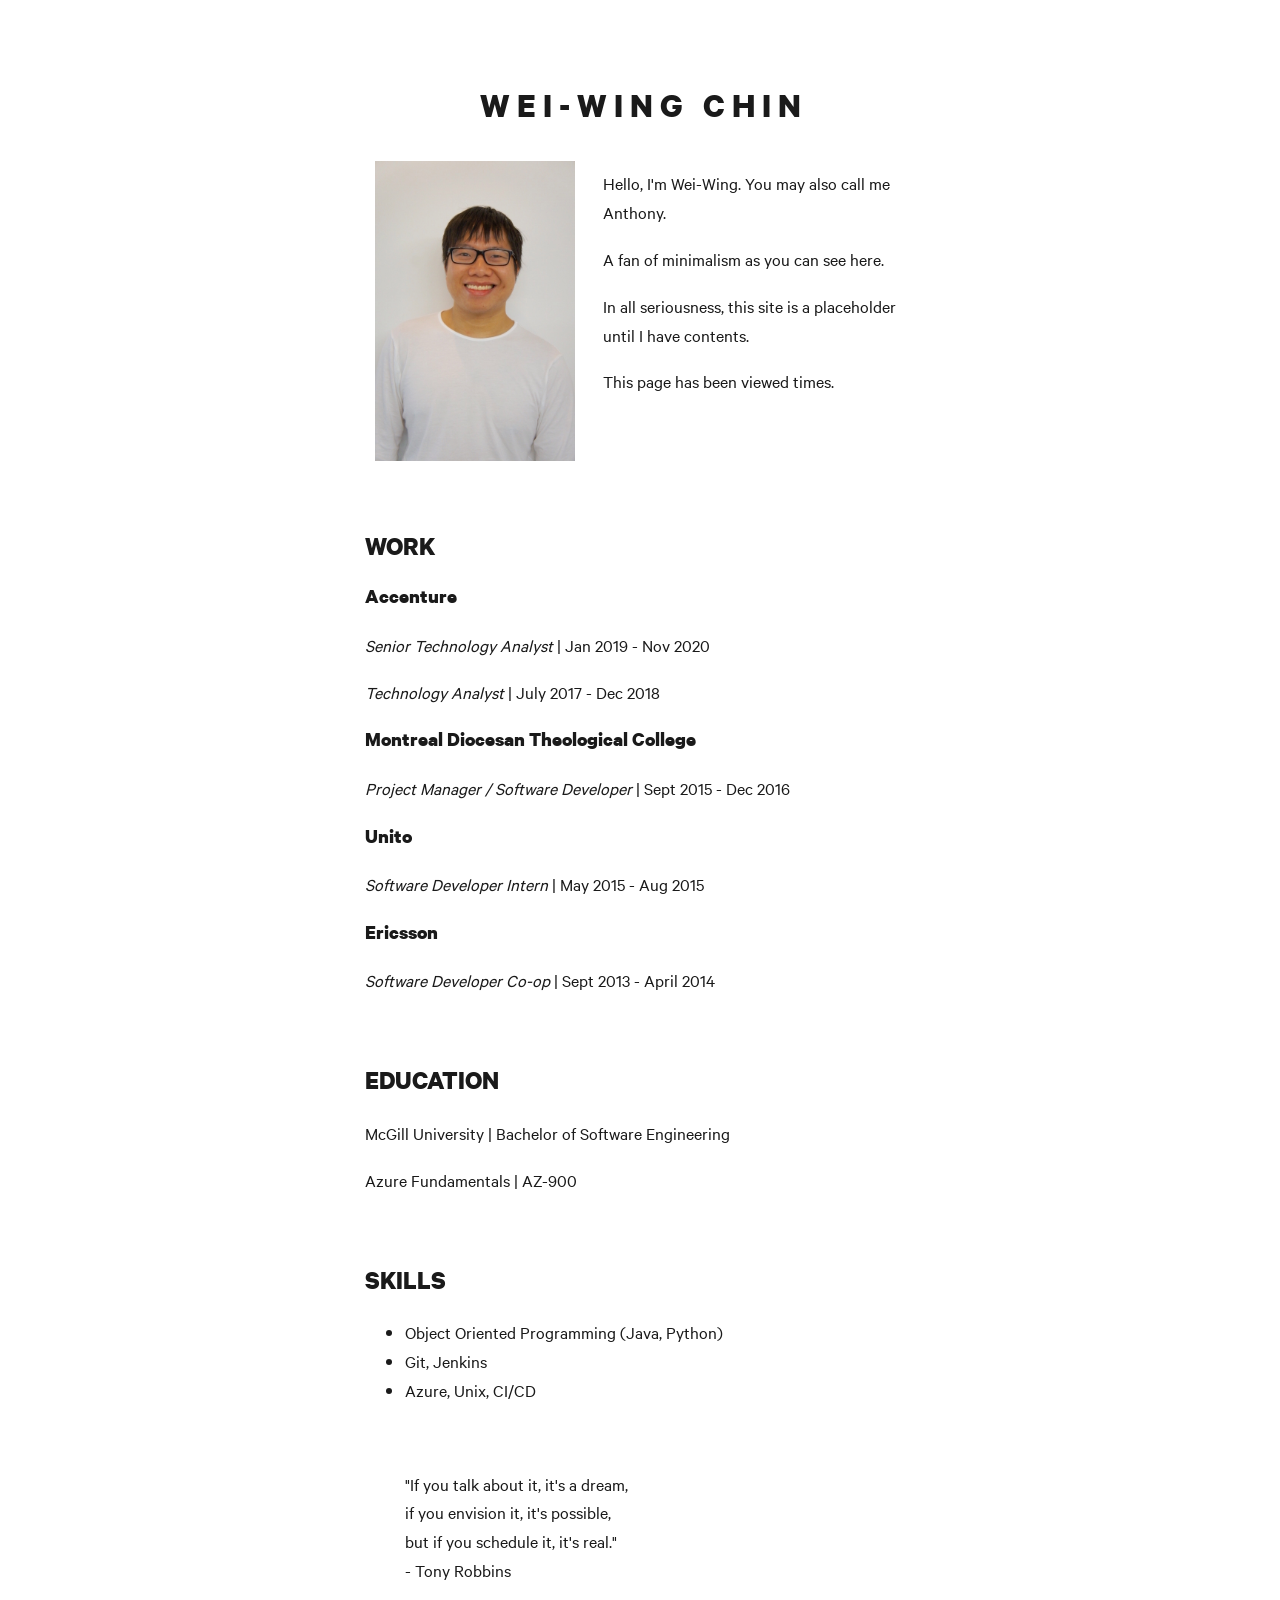
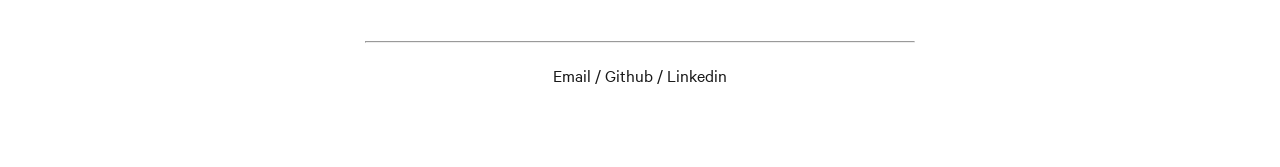
<file: index.html>
<!DOCTYPE html>
<html>
<head>
    <meta charset="utf-8" />
    <link rel="stylesheet" href="style.css">
	<link rel="shortcut icon" href="images/favicon.ico">
    <title>WEI WING CHIN</title>
</head>
<body>
    <!-- <h1>Hello, <em>I'm</em> Wei-Wing</h1> -->
    <pre><h1>W E I - W I N G   C H I N</pre></h1>
    <!-- <aside>or you may call me Anthony</aside> -->

    <div class="fancyPositioning">
        <div class="picture-left">
           <figure>
              <img src="images/me.jpeg">
           </figure>
        </div>
        <div class="tleft">
            <p>Hello, I'm Wei-Wing. You may also call me Anthony.</p>
            <p>A fan of minimalism as you can see here.</p>
            <p>In all seriousness, this site is a placeholder until I have contents.</p>
            <p>This page has been viewed <a id="count"></a> times.</p>
        </div>
    </div>
    <br>
    <h2>WORK</h2>
    <h3>Accenture</h3>
    <p><em>Senior Technology Analyst</em> | Jan 2019 - Nov 2020</p>
    <p><em>Technology Analyst</em> | July 2017 - Dec 2018</p>
    <h3>Montreal Diocesan Theological College</h3>
    <p><em>Project Manager / Software Developer</em> | Sept 2015 - Dec 2016</p>
    <h3>Unito</h3>
    <p><em>Software Developer Intern</em> | May 2015 - Aug 2015</p>
    <h3>Ericsson</h3>
    <p><em>Software Developer Co-op</em> | Sept 2013 - April 2014</p>

    <br>
    <h2>EDUCATION</h2>
    <p>McGill University | Bachelor of Software Engineering</p>
    <p>Azure Fundamentals | AZ-900</p>
    
    <br>
    <h2>SKILLS</h2>
    <ul>
        <li>Object Oriented Programming (Java, Python)</li>
        <li>Git, Jenkins</li>
        <li>Azure, Unix, CI/CD</li>
    </ul>
    <br>
    <blockquote>"If you talk about it, it's a dream,<br>
        if you envision it, it's possible,<br>
        but if you schedule it, it's real."<br>
        - Tony Robbins</blockquote>  
    <br>  
    <!-- <h2>Epilogue</h2> -->

    <hr>
    <div class="links">
        <p>
            <a href="mailto:anthony.w.chin@gmail.com">Email</a> /
            <a href="https://github.com/anthonychin">Github</a> / 
            <a href="https://www.linkedin.com/in/chinanthony/">Linkedin</a>

            <!-- <h2><a class="effect-3" href="">Link Hover Effect 3</a></h2> -->
        </p>
    </div>
    <script src="counter.js"></script>
</body>
</html>
</file>
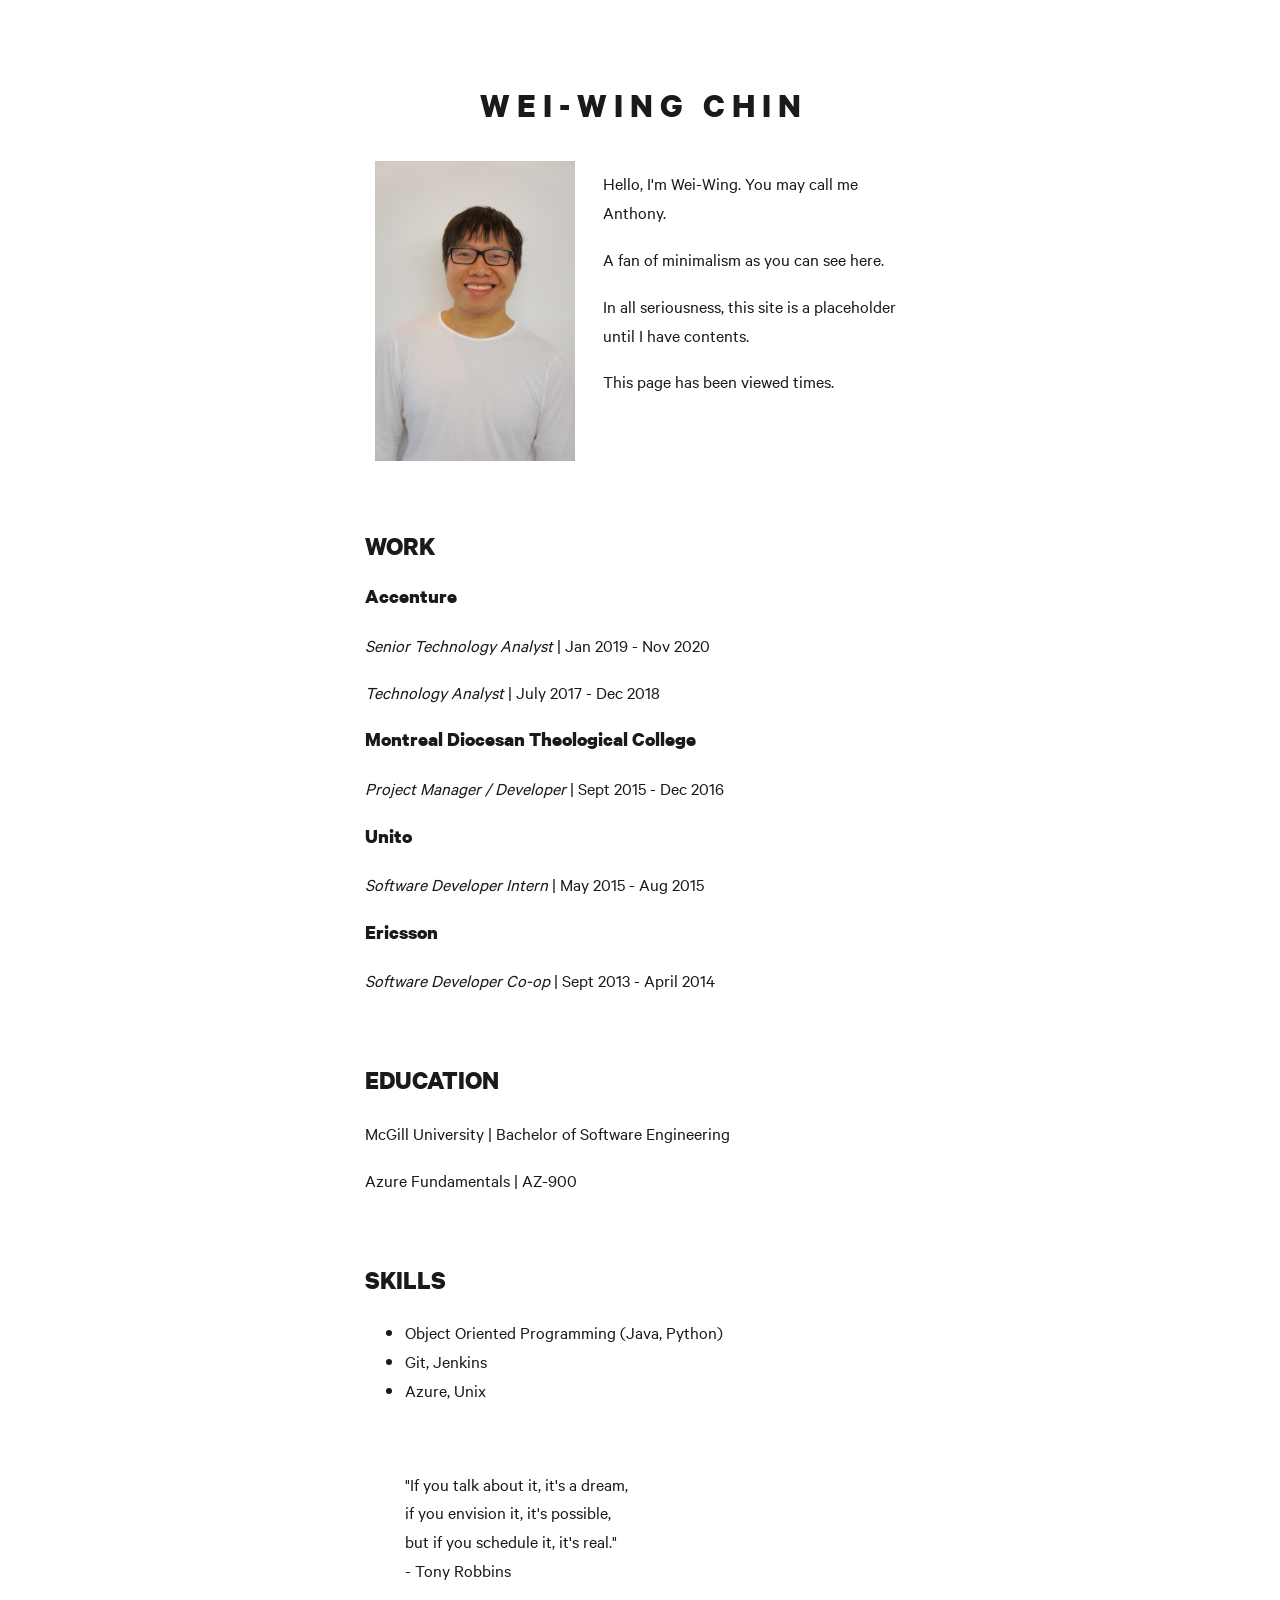
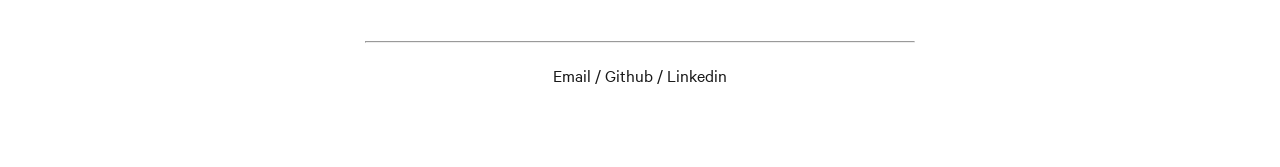
<file: frontend/index.html>
<!DOCTYPE html>
<html>
<head>
    <meta charset="utf-8" />
    <link rel="stylesheet" href="style.css">
	<link rel="shortcut icon" href="images/favicon.ico">
    <title>WEI WING CHIN</title>
</head>
<body>
    <!-- <h1>Hello, <em>I'm</em> Wei-Wing</h1> -->
    <pre><h1>W E I - W I N G   C H I N</pre></h1>
    <!-- <aside>or you may call me Anthony</aside> -->

    <div class="fancyPositioning">
        <div class="picture-left">
           <figure>
              <img src="images/me.jpeg">
           </figure>
        </div>
        <div class="tleft">
            <p>Hello, I'm Wei-Wing. You may call me Anthony.</p>
            <p>A fan of minimalism as you can see here.</p>
            <p>In all seriousness, this site is a placeholder until I have contents.</p>
            <p>This page has been viewed <a id="count"></a> times.</p>
        </div>
    </div>
    <br>
    <h2>WORK</h2>
    <h3>Accenture</h3>
    <p><em>Senior Technology Analyst</em> | Jan 2019 - Nov 2020</p>
    <p><em>Technology Analyst</em> | July 2017 - Dec 2018</p>
    <h3>Montreal Diocesan Theological College</h3>
    <p><em>Project Manager / Developer</em> | Sept 2015 - Dec 2016</p>
    <h3>Unito</h3>
    <p><em>Software Developer Intern</em> | May 2015 - Aug 2015</p>
    <h3>Ericsson</h3>
    <p><em>Software Developer Co-op</em> | Sept 2013 - April 2014</p>

    <br>
    <h2>EDUCATION</h2>
    <p>McGill University | Bachelor of Software Engineering</p>
    <p>Azure Fundamentals | AZ-900</p>
    
    <br>
    <h2>SKILLS</h2>
    <ul>
        <li>Object Oriented Programming (Java, Python)</li>
        <li>Git, Jenkins</li>
        <li>Azure, Unix</li>
    </ul>
    <br>
    <blockquote>"If you talk about it, it's a dream,<br>
        if you envision it, it's possible,<br>
        but if you schedule it, it's real."<br>
        - Tony Robbins</blockquote>  
    <br>  
    <!-- <h2>Epilogue</h2> -->

    <hr>
    <div class="links">
        <p>
            <a href="mailto:anthony.w.chin@gmail.com">Email</a> /
            <a href="https://github.com/anthonychin">Github</a> / 
            <a href="https://www.linkedin.com/in/chinanthony/">Linkedin</a>

            <!-- <h2><a class="effect-3" href="">Link Hover Effect 3</a></h2> -->
        </p>
    </div>
    <script src="counter.js"></script>
</body>
</html>
</file>
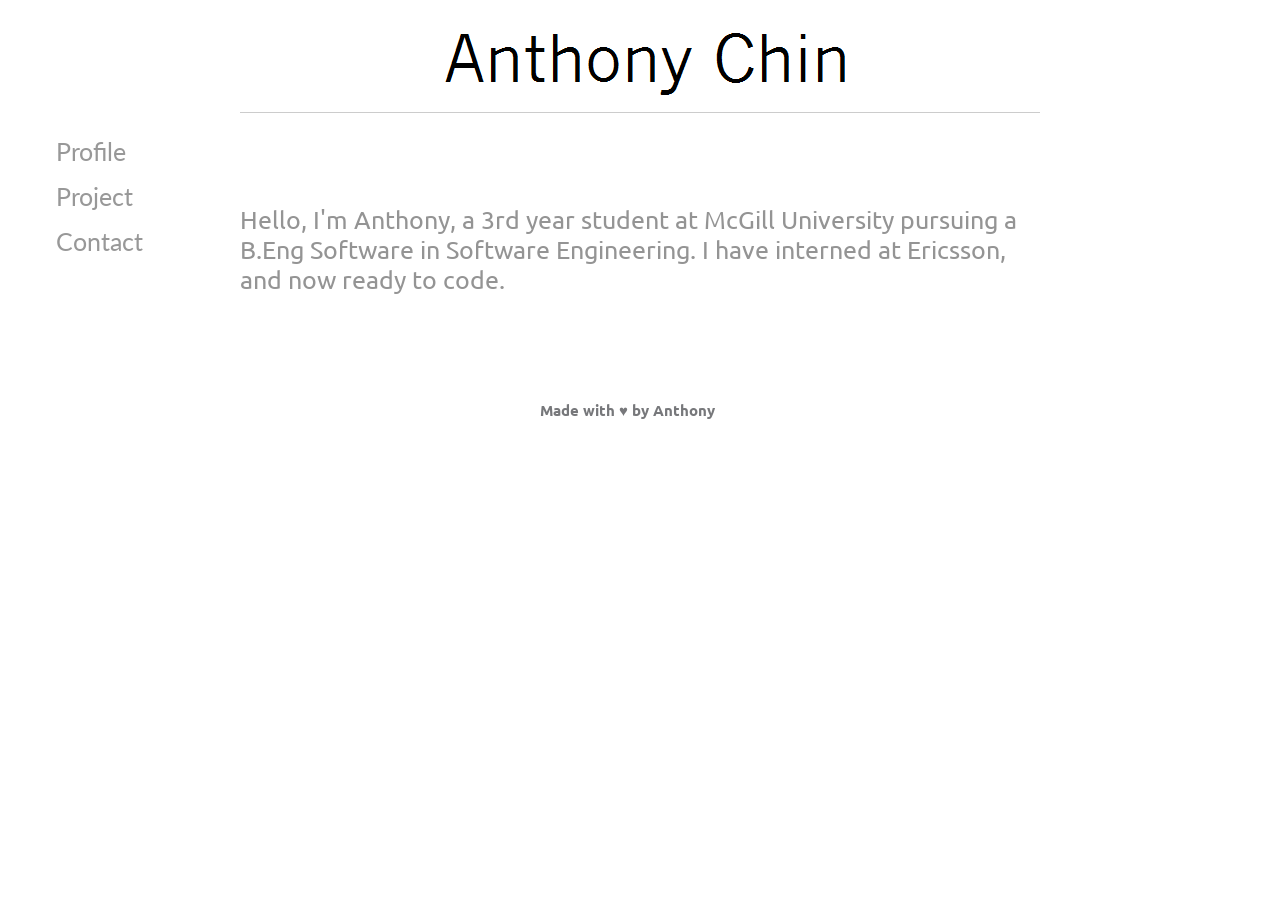
<file: old/index.html>
<!Doctype html>
<html>
<head> 
	<title> Anthony Chin </title>
	<meta name="authors" content="Anthony Chin Wei-Wing">
	<meta name="abstract" content="This is my story">
	<meta name="description" content="Anthony Chin Personal Homepage">

	<link href='http://fonts.googleapis.com/css?family=Ubuntu|Lato' rel='stylesheet' type='text/css'>
	<link rel="shortcut icon" href="images/icons/a.ico">
	<link rel="stylesheet" href="css/ac.css">
	<script src="jquery-1.9.1.min.js"></script>
	<script type="text/javascript" src="ac.js"></script>
</head>

<body> 


	<div id="title"> 
	<a href="index.html"> <img src="images/anthony5.png"></a> 
	</div>
<div id="header"></div>

<!-- div means division -->
<div id="menubar">
	<div id="links">
		<ul class="list">
			<li><a id="about"> Profile </a></li>
			<li><a id="proj"> Project </a></li>
			<li><a id="contactme"> Contact </a></li>
		</ul>
	</div>
</div>
<div class="container">
	<div id="main">
		<div id="profile">
			Hello, I'm Anthony, a 3rd year student at McGill University pursuing a B.Eng Software in Software Engineering. I have interned at Ericsson, and now ready to code.</a>			
		</div>
		<div id="project">
			<h3> Here are some of the projects I have done,</h3> 
			<div class="box" id="Crazy Eights">
				<div class="box-header">
					<div class="ribbon">
						<div class="ribbon-content">
							<h1> CRAZY EIGHTS </h1>
						</div>
					</div>
				</div>
				
				<div class="box-body"> 
					<div class="screenshot">
						<img src="images/crazyeights.png"></img>
					</div>
					<div class="info">
						<p> Developed the card game Crazy Eights - using Altera 
						<p> Implemented a card game, Crazy Eights on a FPGA board using Altera Quartus II - programmed in VHDL </p>
						<p> Suffered a loss on my first attempt at the game </p>
					</div>	
				</div>	
			</div> 

			<div class="box" id="Asteroids">
				<div class="box-header">
					<div class="ribbon">
						<div class="ribbon-content">
							<h1><a href="https://github.com/anthonyChin/AsteroidsByAMBroSIA"> Asteroids by AMBroSIA</a>
						</div>
					</div>
				</div>

				<div class="box-body">
					<div class="screenshot">
						<img src="images/AsteroidsByAMBroSIA.png"> </img>
					</div>
					<div class="info">
						<p> Asteroids by AMBroSIA is an enhanced remake of the Asteroids arcade game. </p>
						<p> This remake revamped the arcade Asteroids, by introducing colors, two player mode, more weapons and a highscore tracker </p>
						<p> Written in Java using Swing for graphic </p>
					</div> 
				</div>
			</div>

			<div class="box" id="quakebot">
				<div class="box-header">
					<div class="ribbon">
						<div class="ribbon-content">
							<h1> QUAKE BOT </h1>
						</div>
					</div>
				</div>

				<div class="box-body">
					<div class="screenshot">
						<img src="images/QuakeBot.png"> </img>
					</div>
					<div class="info">
						<p> QuakeBot - an autonomous robot that is able to locate, grab and hide a beacon while navigating through a series of obstacles. </p>
					</div>
				</div>
			</div>

			<div class="box" id="instantfame">
				<div class="box-header">
					<div class="ribbon">
						<div class="ribbon-content">
							<h1><a href="http://cs.mcgill.ca/~wchin4"> Instant Fame </a></h1>
						</div>
					</div>
				</div>

				<div class="box-body">
					<div class="screenshot">
						<img src="images/InstantFame.png"> </img>
					</div>
					<div class="info">
						<p> Instant Fame - a virtual web online catalog store </p>
						<p> Want to buy your facebook pages to have more like, more twitter followers? Come on in.
						<p> Warning: Buying likes, followers and karma to do guarantee fame.</p>
					</div>
				</div>
			</div>
		</div>

		<div id="contact">
			<h3> Contacts </h3>
			<center>
			<div class="cont">
				<ul class="listofcont">
					<li><a href="https://www.facebook.com/ryuke19">
					<img src="images/icons/facebook.png"></a> </li>

					<li><a href="https://github.com/anthonyChin">
					<img src="images/icons/github.png"></a></li>
				
					<li><a href="https:ca.linkedin.com/in/chinanthony">
					<img src="images/icons/linkedin.png"></a> </li>
					<li><a href="mailto:wei-wing.chin@mail.mcgill.ca">
					<img src="images/icons/email.png"></a></li>
				</ul>				
			</div>
			</center>
		</div>

	</div>
</div>

		<div id="footer">
			<div id="footLine"> </div>
			<h5> Made with &#x2665 by Anthony </h5>
		</div>

</body>


</html>
</file>
<file: style.css>
@font-face {
	font-family: 'Calibre-Bold';
	/* src: url('../font/CalibreWeb-Bold.eot'); */
	/* src: url('../font/CalibreWeb-Bold.eot?#iefix') format('embedded-opentype'), EOT形式 */
	src: url('./font/CalibreWeb-Bold.woff') format('woff'); /* WOFF形式 */
	font-weight: bold;
}

@font-face {
	font-family: 'Calibre-Regular';
	/* src: url('../font/CalibreWeb-Regular.eot'); */
	/* src: url('../font/CalibreWeb-Regular.eot?#iefix') format('embedded-opentype'), EOT形式 */
	src: url('./font/CalibreWeb-Regular.woff') format('woff'); /*WOFF形式*/
}

@font-face {
    font-family: 'Hiragino Kaku Gothic Pro W3';
    src: url('./font/HiraginoKakuGothicProW3.otf') format("opentype");
}

body
{
	margin:40px auto;
	max-width:550px;
	line-height:1.6;
	font-size:18px;
	color: #1a1a1a;
	padding:020px;
	font-family: 'Calibre-Regular',"Hiragino Kaku Gothic Pro W3", Sans-Serif;
    /* font-family: "Hiragino Kaku Gothic Pro W3",Sans-Serif; */
    /* text-align: center */
}

h2,h3
{   
    font-family: 'Calibre-Bold';
	font-weight:bolder;
    line-height:1.2
}

h1 {
    font-family: 'Calibre-Bold';
    line-height:1.2;
    text-align: center    
}

.box {
    position: relative;
	margin-top: 30px;
	height: 250px;
}

img {
    width: 150px;
    height: auto
}

.info {
    position: absolute;
    width: 325px;
    top: 0px;
    right: 0px;
}

div.fancyPositioning div.picture-left {
	float: left;
	width: 40%;
	overflow: hidden;
	margin-right: 1em
}

div.fancyPositioning div.picture-left img {
	width: 100%
}

div.fancyPositioning div.picture-left figure {
	margin: 10px
}

div.fancyPositioning div.picture-left figure figcaption {
	font-size: .7em
}

div.fancyPositioning div.tleft {
	float: left;
	width: 55%
}

div.fancyPositioning div.tleft {
	margin-left: auto;
    margin-right: auto;
}

div.fancyPositioning:after {
	display: block;
	content: "";
	clear: both
}

.links {
    text-align: center;
}

a {
    color: #1a1a1a;
    text-decoration: none;
    transition: 1s;
    border-bottom: 1px solid transparent;
}

a:hover {
    border-color: #1a1a1a;
  }
</file>
<file: frontend/style.css>
@font-face {
	font-family: 'Calibre-Bold';
	/* src: url('../font/CalibreWeb-Bold.eot'); */
	/* src: url('../font/CalibreWeb-Bold.eot?#iefix') format('embedded-opentype'), EOT形式 */
	src: url('./font/CalibreWeb-Bold.woff') format('woff'); /* WOFF形式 */
	font-weight: bold;
}

@font-face {
	font-family: 'Calibre-Regular';
	/* src: url('../font/CalibreWeb-Regular.eot'); */
	/* src: url('../font/CalibreWeb-Regular.eot?#iefix') format('embedded-opentype'), EOT形式 */
	src: url('./font/CalibreWeb-Regular.woff') format('woff'); /*WOFF形式*/
}

@font-face {
    font-family: 'Hiragino Kaku Gothic Pro W3';
    src: url('./font/HiraginoKakuGothicProW3.otf') format("opentype");
}

body
{
	margin:40px auto;
	max-width:550px;
	line-height:1.6;
	font-size:18px;
	color: #1a1a1a;
	padding:020px;
	font-family: 'Calibre-Regular',"Hiragino Kaku Gothic Pro W3", Sans-Serif;
    /* font-family: "Hiragino Kaku Gothic Pro W3",Sans-Serif; */
    /* text-align: center */
}

h2,h3
{   
    font-family: 'Calibre-Bold';
	font-weight:bolder;
    line-height:1.2
}

h1 {
    font-family: 'Calibre-Bold';
    line-height:1.2;
    text-align: center    
}

.box {
    position: relative;
	margin-top: 30px;
	height: 250px;
}

img {
    width: 150px;
    height: auto
}

.info {
    position: absolute;
    width: 325px;
    top: 0px;
    right: 0px;
}

div.fancyPositioning div.picture-left {
	float: left;
	width: 40%;
	overflow: hidden;
	margin-right: 1em
}

div.fancyPositioning div.picture-left img {
	width: 100%
}

div.fancyPositioning div.picture-left figure {
	margin: 10px
}

div.fancyPositioning div.picture-left figure figcaption {
	font-size: .7em
}

div.fancyPositioning div.tleft {
	float: left;
	width: 55%
}

div.fancyPositioning div.tleft {
	margin-left: auto;
    margin-right: auto;
}

div.fancyPositioning:after {
	display: block;
	content: "";
	clear: both
}

.links {
    text-align: center;
}

a {
    color: #1a1a1a;
    text-decoration: none;
    transition: 1s;
    border-bottom: 1px solid transparent;
}

a:hover {
    border-color: #1a1a1a;
  }
</file>
<file: old/css/ac.css>
/* font */
/*@font-face
{
	font-family: 'Futura Bk BT';
	src: url('Futura Book BT') format('truetype');
}*/

/* start */

html,body,div,span,applet,object,iframe,h1,h2,h3,h4,h5,h6,p,blockquote,pre,a,abbr,
acronym,address,big,cite,code,del,dfn,em,font,img,ins,kbd,q,s,samp,small,strike,strong,
sub,sup,tt,var,dl,dt,dd,ol,ul,li,fieldset,form,label,legend,table,caption,tbody,tfoot,
thead,tr,th,td
{
    border:0;
    font-style:inherit;
    font-size:100%;
    font-family:inherit;
}


body, html {
	font-family: 'Ubuntu', 'Lato', Arial, sans-serif;
	/*font-family: "HelveticaNeue-Light", "Helvetica Neue Light", "Helvetica Neue", Helvetica, Arial, "Lucida Grande", sans-serif; 	font-size: 24px;
	*/
	line-height: 30px;
}

html {
	overflow-y: scroll;
}

/* headers */
#title {
/*	border: 1px dotted;
*/	position: relative;
	margin: 0px auto;
	width: 400px;
	padding: 20px 0px 0px 0px;
}

#header {
	border-bottom: 1px solid #ccc;
	margin: 0px auto;
	width: 800px;
}

h3 {
	font-family: 'Ubuntu', 'Lato', Arial, sans-serif;
	/*font-family: "HelveticaNeue-Light", "Helvetica Neue Light", "Helvetica Neue", Helvetica, Arial, "Lucida Grande", sans-serif; 	font-size: 24px;
	*/
   	font-size: 18px;
	text-align: center;
}

h4 {
	font-family: 'Ubuntu', 'Lato', Arial, sans-serif;
	/*font-family: "HelveticaNeue-Light", "Helvetica Neue Light", "Helvetica Neue", Helvetica, Arial, "Lucida Grande", sans-serif; 	font-size: 24px;
	*/
   text-transform: uppercase;
   text-align: center;
   font-size: 20px;
   margin: 10px auto;
}

h5 {
	color: #77787B;
	position: relative;
	font-family: 'Ubuntu', 'Lato', Arial, sans-serif;
	/*font-family: "HelveticaNeue-Light", "Helvetica Neue Light", "Helvetica Neue", Helvetica, Arial, "Lucida Grande", sans-serif; 	font-size: 24px;
	*/
	font-size: 15px;
	/*border: 1px solid;*/
}
/* images */

.box img {
	display: block;
	margin: auto;
	max-width: 100%;

	padding: 3px;
	background-color: rgba(134, 120, 131, 0.1);
}
/* links */
a {
	text-decoration: none;
	color: #434343;
}

a:hover, a:active{
	color: #000000;
}

/*#menubar {
	position: absolute;
}
*/

#links{
	width: 150px;
	position: relative;
}

@media (max-width: 1100px) {
	#links {
		width: auto;
		width: 500px;
		position: relative;
/*		border: 1px solid;
*/		margin-bottom: 100px;
		margin-left: auto;
		margin-right: auto;
	}

	#menubar ul.list li {
		display: inline-block;
		margin: 0px 20px;
	}
}

#menubar a{
	font-family: 'Lato', Arial, sans-serif;
	/*font-family: "HelveticaNeue-Light", "Helvetica Neue Light", "Helvetica Neue", Helvetica, Arial, "Lucida Grande", sans-serif; 	font-size: 24px;*/
	font-size: 25px;
	line-height: 45px;
	font-weight: normal;
	opacity: 0.4;
	cursor: pointer;
	color: #000000;
/*	border: 1px solid;
*/}

#menubar a:hover{
	font-size: 27px;
}


#menubar ul.list li {
	display: inline-block;
	padding: 0 8px;
}

/* contents */
.container {
	position: relative;
	background-color: #fff;
	margin: -75px auto; /* 0 px is for vertical, auto for hori */
	padding: 0px 0px 50px 0px;	
	width: 800px;
/*	border: 5px dashed;
*/}

/*#main {
	text-align: left;
	color: #666666;
	padding: 5px 0px 5px 15px;
	width: 780px;
	margin: 0px;
	overflow-y:auto;
}*/


/* profile */
#profile {
	color: #949494;	
	display: block;
	font-size: 25px;
}

#profile a{
	text-decoration: none;
	color: #787878;
}

#profile a:hover{
	text-decoration: underline;
} 
/* project */
#project {
	display: none;
}

.box{

	margin: 0px auto;
	width: 700px;
 	background: rgba(161, 161, 131, 0.2);
  	color: rgb(108,108,108); 	
  	border-radius: 25px;	
}

#project .box-header {
  	margin-top: 40px;
}

#project .box-header .ribbon{
	width: 720px;
	height: 40px;

	position: relative;
	top: 15px;
	background: #5F5F5F; 
	margin: 0 -10px;
}

/* ribbon tails! */
#project .box-header .ribbon-content:before, .box-header .ribbon-content:after{
	content: "";
	position: absolute;
	display: block;
	border-style: solid;
	border-color: #363636 transparent transparent transparent;
	bottom: -10px;
}  

.box-header .ribbon-content:before{
	left: 0;
	border-width: 10px 0px 0px 10px;
}

.box-header .ribbon-content:after{
	right: 0;
	border-width: 10px 10px 0px 0px;
}

.box-header .ribbon-content h1{
	margin: 0 40px;
	font-size: 28px;
	line-height: 40px;
	color: #ffffff;
}

.box-header .ribbon-content h1 a{
	text-transform: uppercase;
	font-weight: bold;
	color: #ffffff;
}

.box-header .ribbon-content h1 a:hover{
	color: #E0E1E8;
}

.box-body{
	position: relative;
	margin-top: 30px;
	height: 250px;
}

.box-body .screenshot{
	position: absolute;
	width: 300px;
}

.box-body .info{
	position: absolute;
	width: 325px;
	top: 0px;
	right: 0px;
}

.box-body .info p:first-child{
	margin-top: 0;
	-webkit-margin-before: 0;
	-webkit-margin-start: 0;
}

.box-body > * {
	padding: 0px 30px;
}

.info p {
	font-size: 15px
}

/* interest */
#interest {
	display: none;
}

.slide {
	margin-top: 10px;
}

.slide .stuff{
	width: 150px;                  
	height: 200px;
	margin: 0px auto;
	opacity: 0.5;
	overflow: hidden;

	-webkit-box-shadow:0 0 10px #121212;
	box-shadow: 0 0 10px #121212;
	-moz-box-shadow: 0 0 10px #121212;
}

#interest p {
	padding: 15px;
	font-size: 15px;
}

/* contact */
#contact {	
	display: none;
}


li:hover img {
	transform: scale(1.0);
	-webkit-transform: scale(1.0);
}

li img:hover{
	transform: scale(1.25);
	-webkit-transform: scale(1.25);
}

li img{
	transition: transform 0.5s ease;
	-webkit-transition: transform 0.5s ease;
}

#contact #cont{
	margin: 0px auto;
}

#contact ul.listofcont {
	margin: 0 auto;
	padding: 0;
}

#contact ul.listofcont li {
	display: inline-block;
	padding: 0 8px;
}

#footer {
	margin: 125px auto;
	width: 200px;
}

/*#footLine {
	border-bottom: 1px solid #ccc;
}*/

#flip-games, #flip-sports, #flip-affiliations,#sports-panel, #games-panel, #affiliations-panel
{
padding:5px;
text-align:center;
width: 700px;
margin: 0px auto;
overflow: hidden;
opacity: 0.75;

-webkit-box-shadow:0 0 10px #121212;
box-shadow: 0 0 10px #121212;
-moz-box-shadow: 0 0 10px #121212;

}

#sports-panel, #games-panel, #affiliations-panel
{
display:none;
}


.slide {
	margin-top: 10px;
}

.slide .stuff{
	width: 150px;                  
	height: 200px;
	margin: 0px auto;
	opacity: 0.5;
	overflow: hidden;

	-webkit-box-shadow:0 0 10px #121212;
	box-shadow: 0 0 10px #121212;
	-moz-box-shadow: 0 0 10px #121212;
}
</file>
